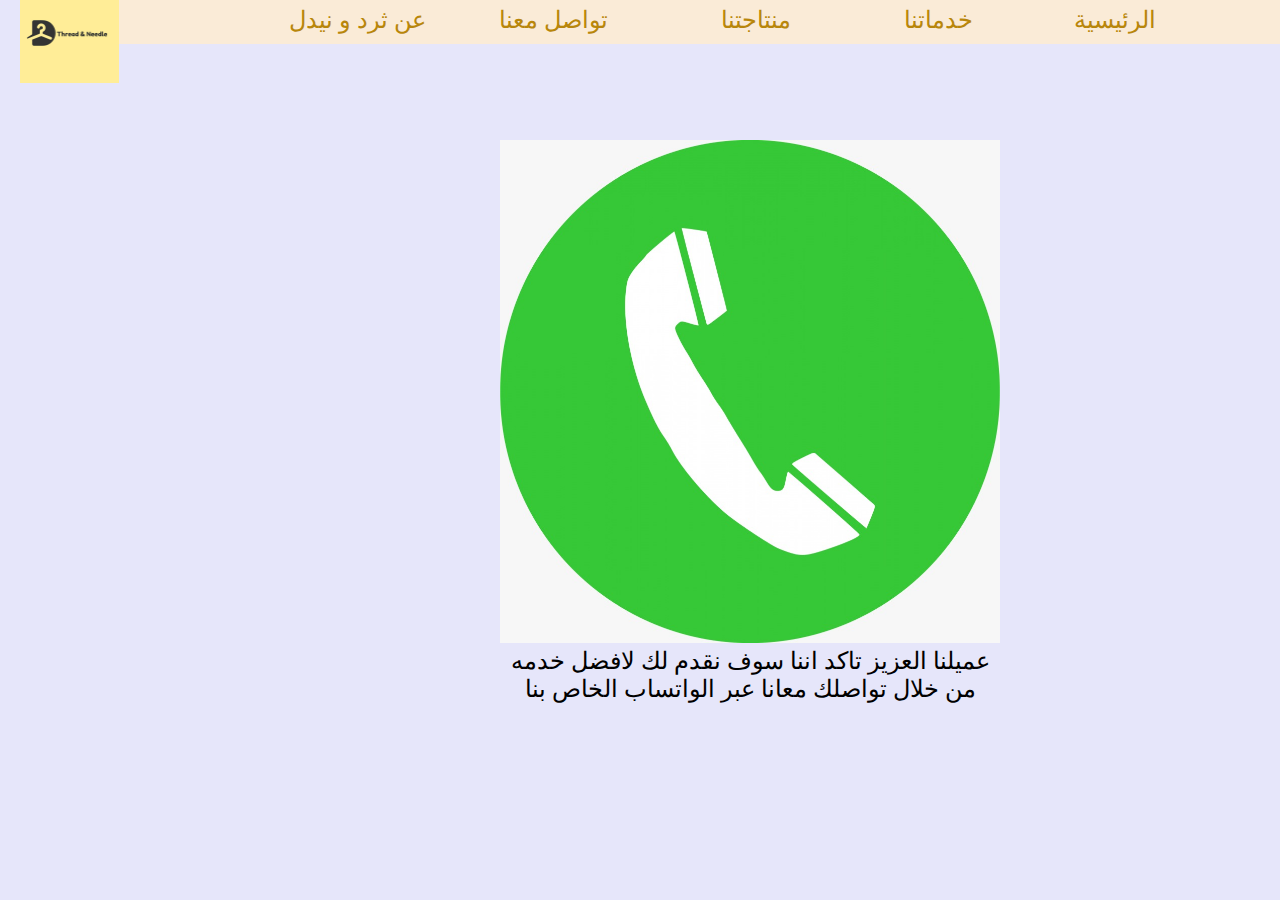
<file: contact.html>
<!DOCTYPE html>
<html lang="en">
<head>
    <meta charset="UTF-8">
    <meta name="viewport" content="width=device-width, initial-scale=1.0">
    <title>contact</title>
    <link rel="stylesheet" href="style.css">
</head>
<body>
    <div class="container">
        <label class="logo">
            <a href="#" class="logo">
                <img src="home.png" alt="Logo">
            </a>
        </label>
        
        <header>
            <input type="checkbox" id="check">
            <label for="check" class="checkbtn">
                <i class="fas fa-bars"></i>
            </label>
            <ul>
                <li><a href="about us.html">عن ثرد و نيدل</a></li>
                <li><a href="contact.html">تواصل معنا</a></li>
                <li><a href="products.html">منتاجتنا</a></li>
                <li><a href="services.html">خدماتنا</a></li>
                <li><a href="index.html">الرئيسية</a></li>
            </ul>
            
        </header>
    </div>
    <div class="cont">
        <a href="https://wa.me/+966530306146"><img src="whats.png" alt=""></a>
        <p>عميلنا العزيز تاكد اننا سوف نقدم لك لافضل  خدمه من خلال تواصلك معانا عبر الواتساب الخاص بنا </p>
    </div>
</body>
</html>
</file>
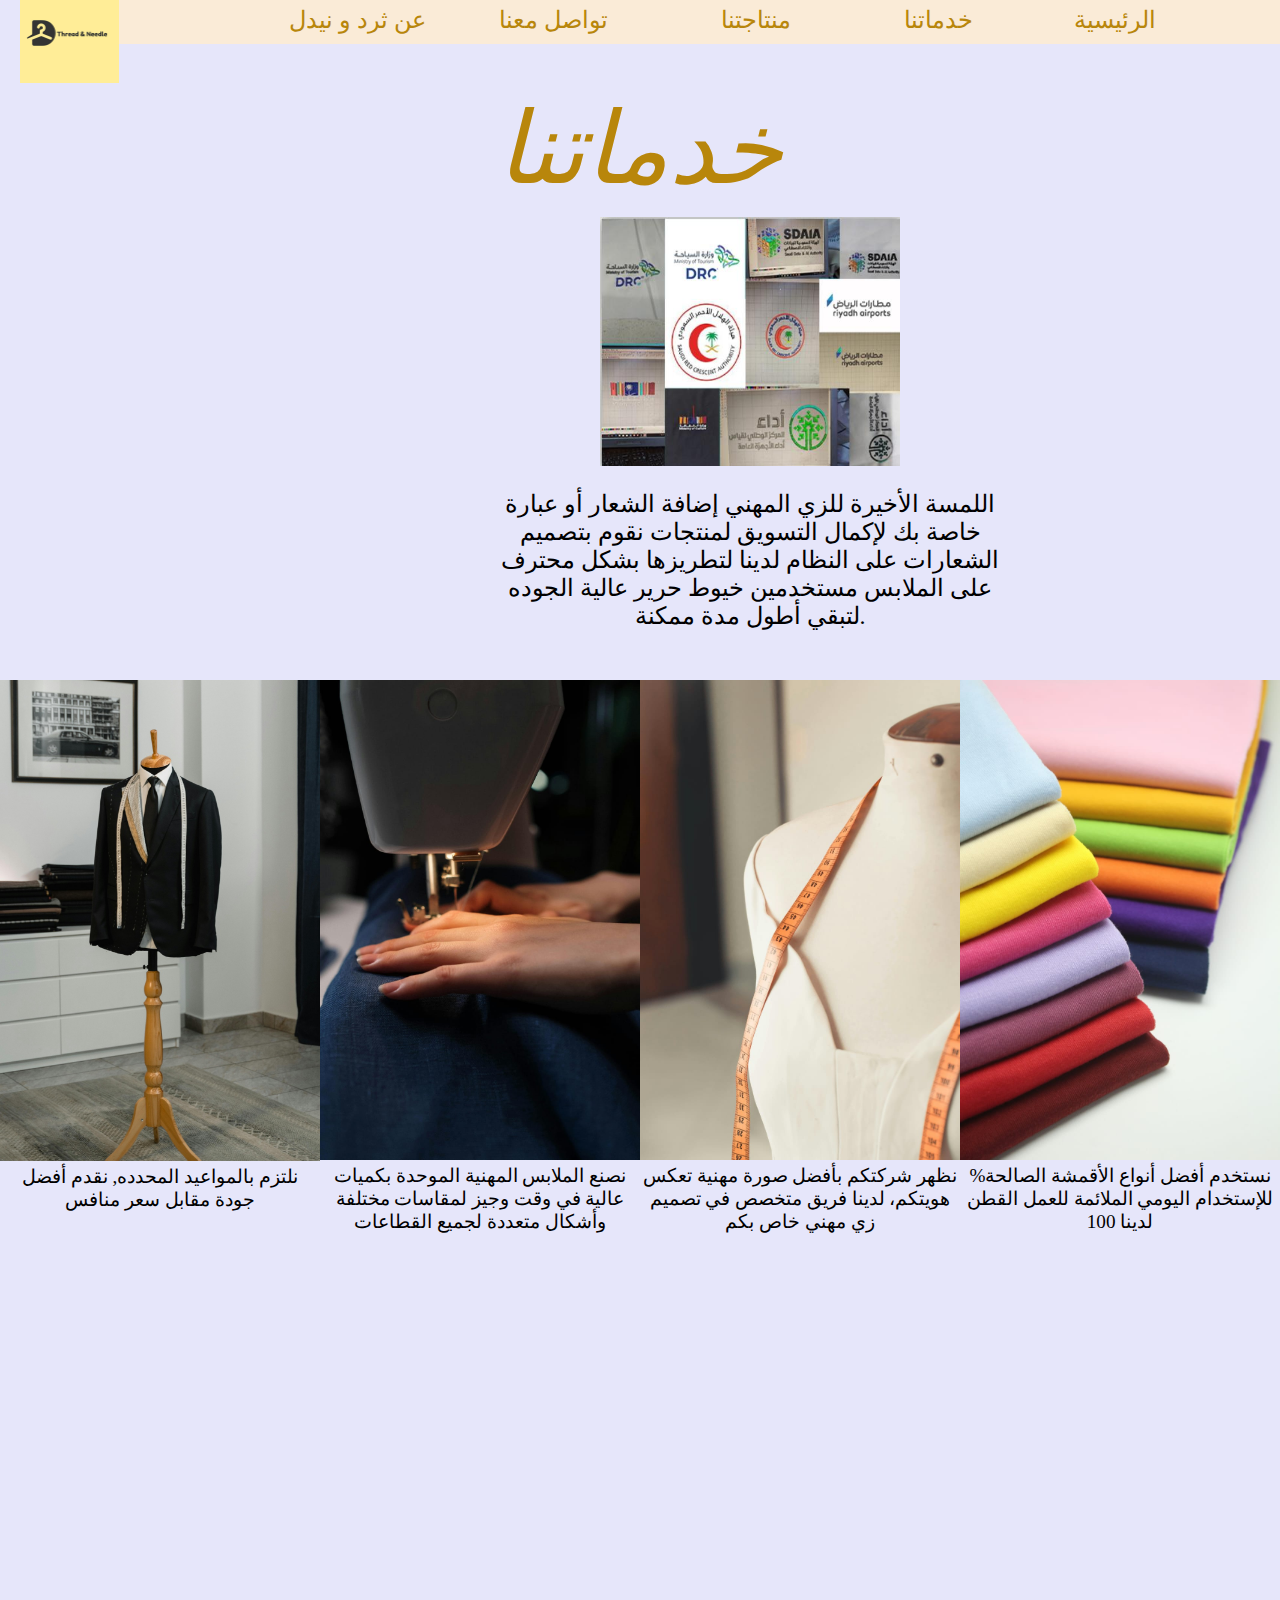
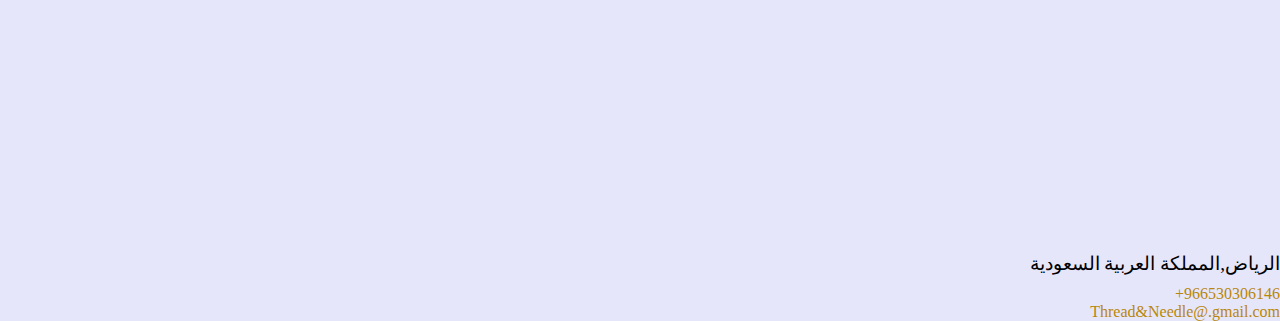
<file: services.html>
<!DOCTYPE html>
<html lang="en">
<head>
    <meta charset="UTF-8">
    <meta name="viewport" content="width=device-width, initial-scale=1.0">
    <title>our services</title>
    <link rel="stylesheet" href="style.css">
</head>
<body>
    <!--our services -->
    <div class="container">
        <label class="logo">
            <a href="#" class="logo">
                <img src="home.png" alt="Logo">
            </a>
        </label>
        
        <header>
            <input type="checkbox" id="check">
            <label for="check" class="checkbtn">
                <i class="fas fa-bars"></i>
            </label>
            <ul>
                <li><a href="about us.html">عن ثرد و نيدل</a></li>
                <li><a href="contact.html">تواصل معنا</a></li>
                <li><a href="products.html">منتاجتنا</a></li>
                <li><a href="services.html">خدماتنا</a></li>
                <li><a href="index.html">الرئيسية</a></li>
            </ul>
            
        </header>
    </div>
    <div class="services">
        <h1>خدماتنا</h1>
        <div class="ser">
            <img src="ser.jpg" alt="">
        </div>
        <div class="ser1">
            <p>
                 اللمسة الأخيرة للزي المهني إضافة الشعار أو عبارة خاصة بك لإكمال التسويق لمنتجات
                نقوم بتصميم الشعارات على النظام لدينا لتطريزها بشكل محترف على الملابس 
                مستخدمين خيوط حرير عالية الجوده لتبقي أطول مدة ممكنة.
            </p>
        </div>
    </div>
    <div class="parant">
        <div class="p1">
            <img src="d1.png" alt="">
            <p>
                نلتزم بالمواعيد المحدده, نقدم أفضل جودة مقابل سعر منافس   
            </p>
        </div>
        <div class="p2">
            <img src="b.png" alt="">
            <p>
                نصنع الملابس المهنية الموحدة بكميات عالية في وقت وجيز لمقاسات مختلفة وأشكال متعددة لجميع القطاعات   
            </p>
        </div>
        <div class="p3">
            <img src="c.png" alt="">
            <p>
                نظهر شركتكم بأفضل صورة مهنية تعكس هويتكم، لدينا فريق متخصص في تصميم زي مهني خاص بكم   
            </p>
        </div>
        <div class="p4">
            <img src="a.png" alt="">
            <p>
                %نستخدم أفضل أنواع الأقمشة الصالحة للإستخدام اليومي الملائمة للعمل القطن لدينا 100   
            </p>
        </div>
    </div>
    <div class="a">
        <img src="home.png" alt="">
        <p> ثرد و نيدل علامة تجارية مسجلة بكل فخر صناعة سعودية</p>
    </div>
    <div class="whats">
        <a href="https://wa.me/+966530306146"><img src="whats.png" alt=""></a>
    </div>
    <div class="b">
        <p>
            الرياض,المملكة العربية السعودية 
        </p>
        <div class="b1">
            <a href="https://wa.me/+966530306146">+966530306146</a><br>
            <a href="index.html">Thread&Needle@.gmail.com</a>
        </div>
    </div>
    
</body>
</html>
</file>
<file: style.css>
*{
    width: 100%;
    margin: 0;
    padding: 0;
    
    
}
a{
    color: darkgoldenrod;
    text-decoration: none;
    
}
body{
    background-color: lavender;
    
}
.container{
    width: 100%;
    height: 40px;
    display: flex;
    justify-content: space-between;
    align-items: center;
    position: sticky;
    
}
label.logo{
    width: 100px;
    padding-top: 30px;
    padding-left: 20px;
    }
header{
    display: flex;
    justify-content: space-around;
    background-color: antiquewhite;
    padding: 10px ;
    width: 90%;
    
}
a.active,a:hover{
    background-color: azure;
    transition: .5s;
    padding: 5px;
}
.checkbtn{
    font-size: 30px;
    color: white;
    float: right;
    line-height: 80px;
    cursor: pointer;
    display: none;
}
#check{
    display: none;
}

.h1{
    font-size: 30px;
    font-style: italic;
    text-align: center;
    margin-top: 30px;
    margin-bottom: 20px;
    color: darkgoldenrod;
}
ul{
    width: 80%;
    list-style: none;
    display: flex;
    justify-content: space-between;
    text-align: end;
    font-size: x-large;
}
ul a{
    border-bottom: 2px solid transparent;
}
ul a:hover{
    border-bottom-color: white;
}
.video{
    display: flex;
    justify-content: center;
    width: 100%;
    height: 500px;
    text-align: center;
}
h2{
    text-align: center;
    font-style: italic;
    font-size: 40px;
    margin-top: 20px;
    margin-bottom: 30px;
    color: darkgoldenrod;
}
.c{
    display: flex;

}
.c1 , .c2{
    width: 50%;
    height: 300px;
    padding: 0 100px;
}
.c1 img, .c2 img{
    width: 100%;
    height: 100%;
}
.c1 h4 , .c2 h4{
    text-align: center;
    color: darkgoldenrod;
    font-size: 40px;
    font-weight: 500;
}
.image{
    display: flex;
    justify-content: center;

}
.image img{
    justify-content: center;
    width: 250px;
    height: 250px;
}
.hp-h{
    width: 350px;
    text-align: center;
    align-items: center;
}
.hp-p{
    width: 350px;
    padding-left: 570px;
    text-align: center;
    font-size: x-large;
    font-weight: 100;

}
.button button{
    margin-top: 40px;
    width: 200px;
    height: 100%;
    background-color: darkgoldenrod;
    font-size: x-large;
    font-weight: 200;
    margin-left: 1300px;
    
}
.button a{
    color: black;
}
.button :hover{
    background-color: azure;
}

.parant{
    display: flex;
    justify-content: space-between;

}
.p1 , .p2, .p3, .p4{
    
    width: 350px;
    margin-top: 50px;

}
.p1 img, .p2 img ,.p3 img, .p4 img{
    width: 100%;
    
}
.p1 p, .p2 p ,.p3 p, .p4 p{
    text-align: center;
    font-size: larger;
    font-weight: 200;
}
.a{
    margin-top: 70px;
    width: 200px;
    margin-left: 1300px;
}
.a p{
    font-size: larger;
    font-weight: 200;
}
.whats{
    
    width: 200px;
    padding-left: 1300px;
    margin-top: 50px;
}
.b{
    width: 100%;
    display: block;
    margin-top: 20px;
    
}
.b p {
    
    font-size: larger;
    font-weight: 200;
    text-align: right;
    margin-bottom: 10px;
}
.b1{
    text-align: right;
}

.services h1{

    padding-top: 50px;
    font-size: 100px;
    font-style: italic;
    font-weight: 300;
    color: darkgoldenrod;
    text-align: center;
}
.ser{
    width: 300px;
    margin-top: 10px;
    padding-left: 600px;
}
.ser1{
    width: 500px;
    padding-left: 500px;
    margin-top: 20px;
    font-size: x-large;
    color: black;
    text-align: center;
}
.prod h1{
    margin-top: 50px;
    font-size: 100px;
    font-style: italic;
    font-weight: 300;
    color: darkgoldenrod;
    text-align: center;
}
.prod-img{
    margin-top: 50px;
    padding-left: 600px;
    margin-bottom: 50px;
    display: block;
    width: 300px;
    align-items: center;
}
.cont{
    margin-top: 100px;
    padding-left: 500px;
    width: 500px;
}
.cont p{
    font-size: x-large;
    font-weight: 500;
    text-align: center;
    
}

@media (max-width: 575.98px) { 

header ul li a{
    font-size: 16px;
    padding: 5px;
}
.container{
    width: 100%;
    height: 40px;
    display: flex;
    justify-content: space-between;
    align-items: center
    
    
}
label.logo{
    width: 100px;
    padding-top: 10px;
    padding-left: 20px;
    }
header{
    display: flex;
    justify-content: space-around;
    background-color: antiquewhite;
    padding: 1px ;
    width: 90%;
}
a:hover{
    background-color: azure;
    transition: .5s;
    padding: 5px;
}


.h1{
    font-size: 30px;
    font-style: italic;
    text-align: center;
    margin-top: 30px;
    margin-bottom: 20px;
    color: darkgoldenrod;
}
ul{
    width: 80%;
    list-style: none;
    display: flex;
    justify-content: space-between;
    text-align: end;
    font-size: x-large;
}
ul a{
    border-bottom: 2px solid transparent;
}
ul a:hover{
    border-bottom-color: white;
}
.h1{
    font-size: 20px;
    font-style: italic;
    text-align: center;
    margin-top: 15px;
    margin-bottom: 10px;
    color: darkgoldenrod;
}
.c{
    display: flex;

}
.c1 , .c2{
    width: 25%;
    height: 150px;
    padding: 0 50px;
}
.c1 img, .c2 img{
    width: 100%;
    height: 100%;
}
.c1 h4 , .c2 h4{
    text-align: center;
    color: black;
    font-size: 16px;
    font-weight: 200;
}
.image{
    display: flex;
    justify-content: center;

}
.image img{
    justify-content: center;
    width: 152px;
    height: 150px;
}
.hp-h{
    width: 175px;
    text-align: center;
    align-items: center;
}
.hp-p{
    width: 350px;
    padding-left: 80px;
    text-align: center;
    font-size: x-large;
    font-weight: 100;
}
.button button{
    margin-top: 20px;
    width: 200px;
    height: 100%;
    background-color: darkgoldenrod;
    font-size: x-large;
    font-weight: 200;
    margin-left: 200px;
    
}
.button a{
    color: black;
}
.button :hover{
    background-color: azure;
}
.parant{
    display: flex;
    justify-content: space-between;
    flex-wrap: wrap;
}
.p1 , .p2, .p3, .p4{
    padding: 30px;
    width: 170px;
    margin-top: 20px;

}
.p1 img, .p2 img ,.p3 img, .p4 img{
    width: 100%;
    
}
.p1 p, .p2 p ,.p3 p, .p4 p{
    text-align: center;
    font-size: medium;
    font-weight: 100;
}
.a{
    margin-top: 30px;
    width: 100px;
    margin-left: 200px;
}
.a p{
    font-size: medium;
    font-weight: 100;
}
.whats{
    width: 100px;
    padding-left: 200px;
    margin-top: 30px;
}
.b{
    width: 100%;
    display: block;
    margin-top: 20px;
    text-align: center;
    
}
.b p {
    
    font-size: medium;
    font-weight: 100;
    text-align: center;
    margin-bottom: 10px;
}
.b1{
    text-align: center;
}
.services h1{
    padding-top: 50px;
    font-size: xx-large;
    font-style: italic;
    font-weight: 100;
    color: darkgoldenrod;
    text-align: center;
}
.ser{
    width: 200px;
    margin-top: 10px;
    padding-left: 190px;
}
.ser1{
    width: 250px;
    padding-left: 170px;
    margin-top: 20px;
    font-size: 20px;
    color: black;
    text-align: center;
}
.prod h1{
    margin-top: 50px;
    font-size: xx-large;
    font-style: italic;
    font-weight: 100;
    color: darkgoldenrod;
    text-align: center;
}
.prod-img{
    margin-top: 20px;
    padding-left: 150px;
    margin-bottom: 50px;
    display: block;
    width: 250px;
    align-items: center;
}
.cont{
    margin-top: 100px;
    padding-left: 100px;
    width: 250px;
}
.cont p{
    font-size: x-large;
    font-weight: 200;
    text-align: center;
    
}



 }
</file>
